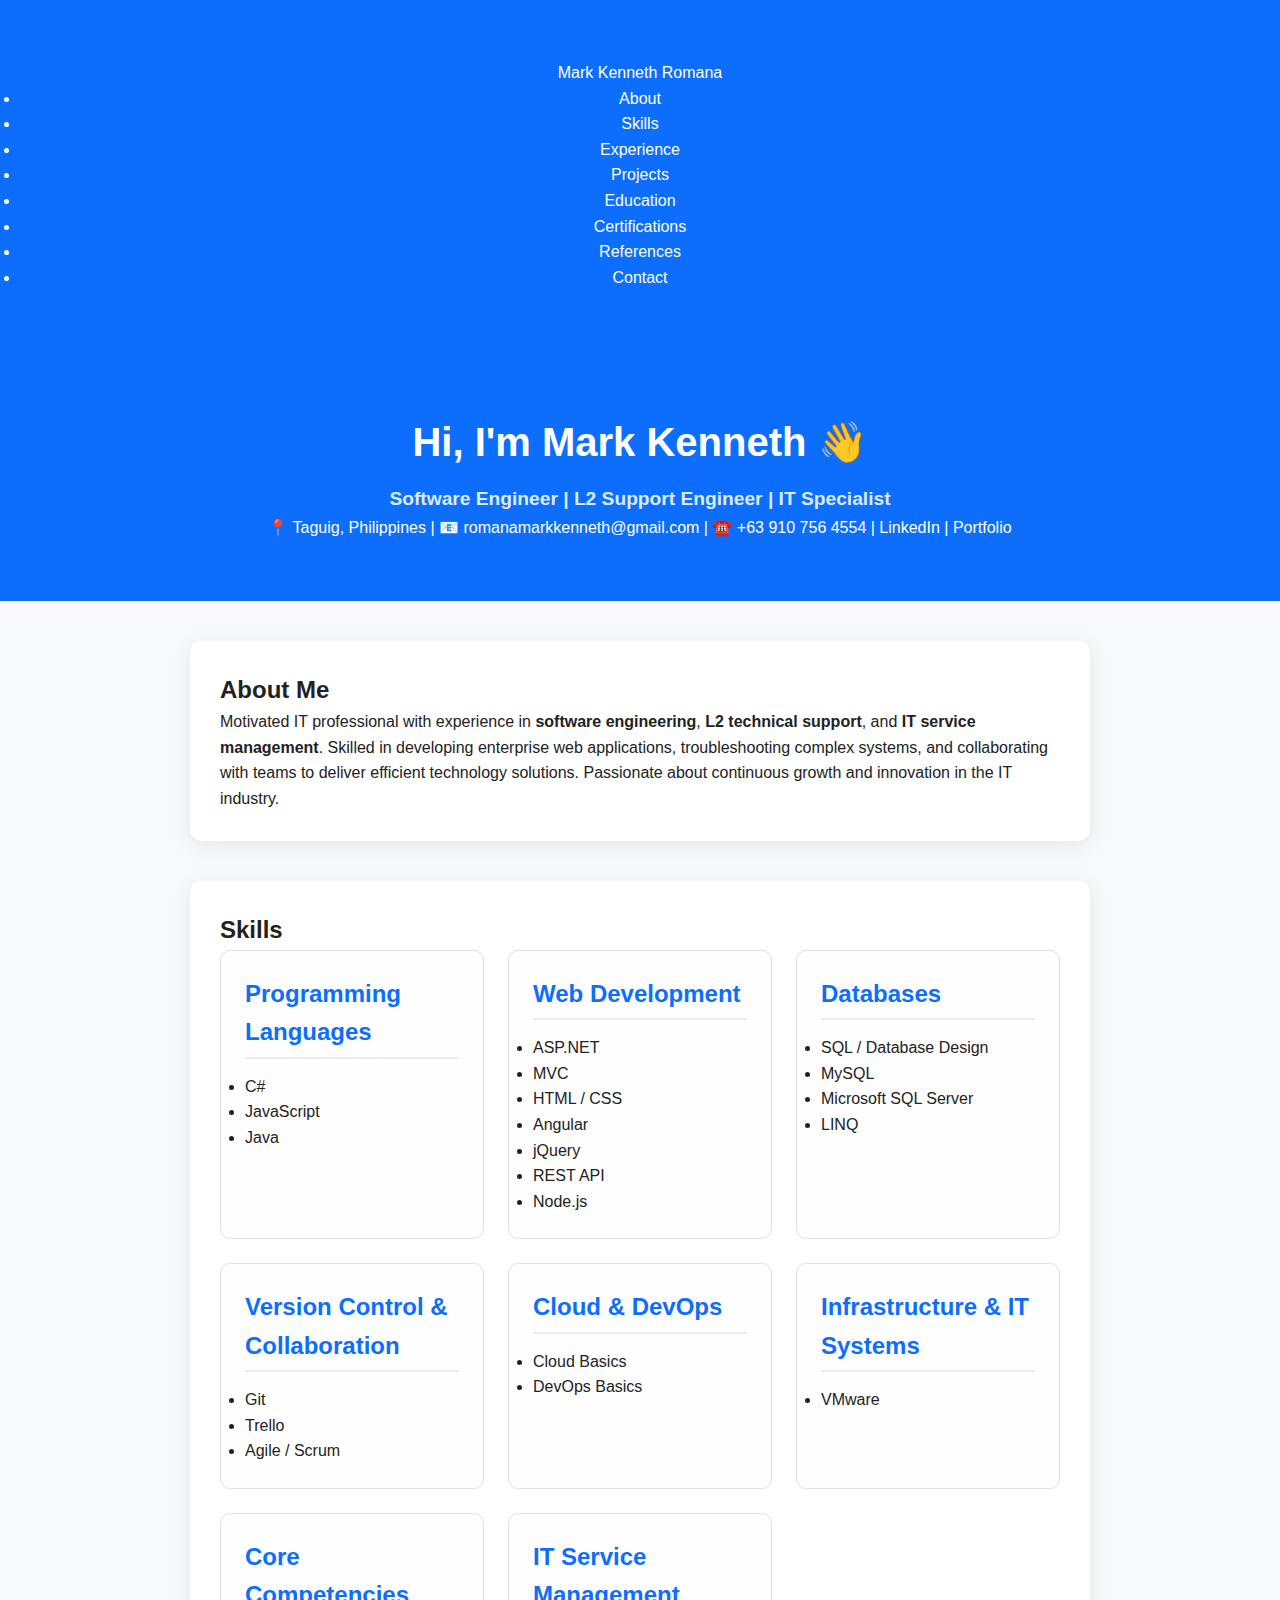
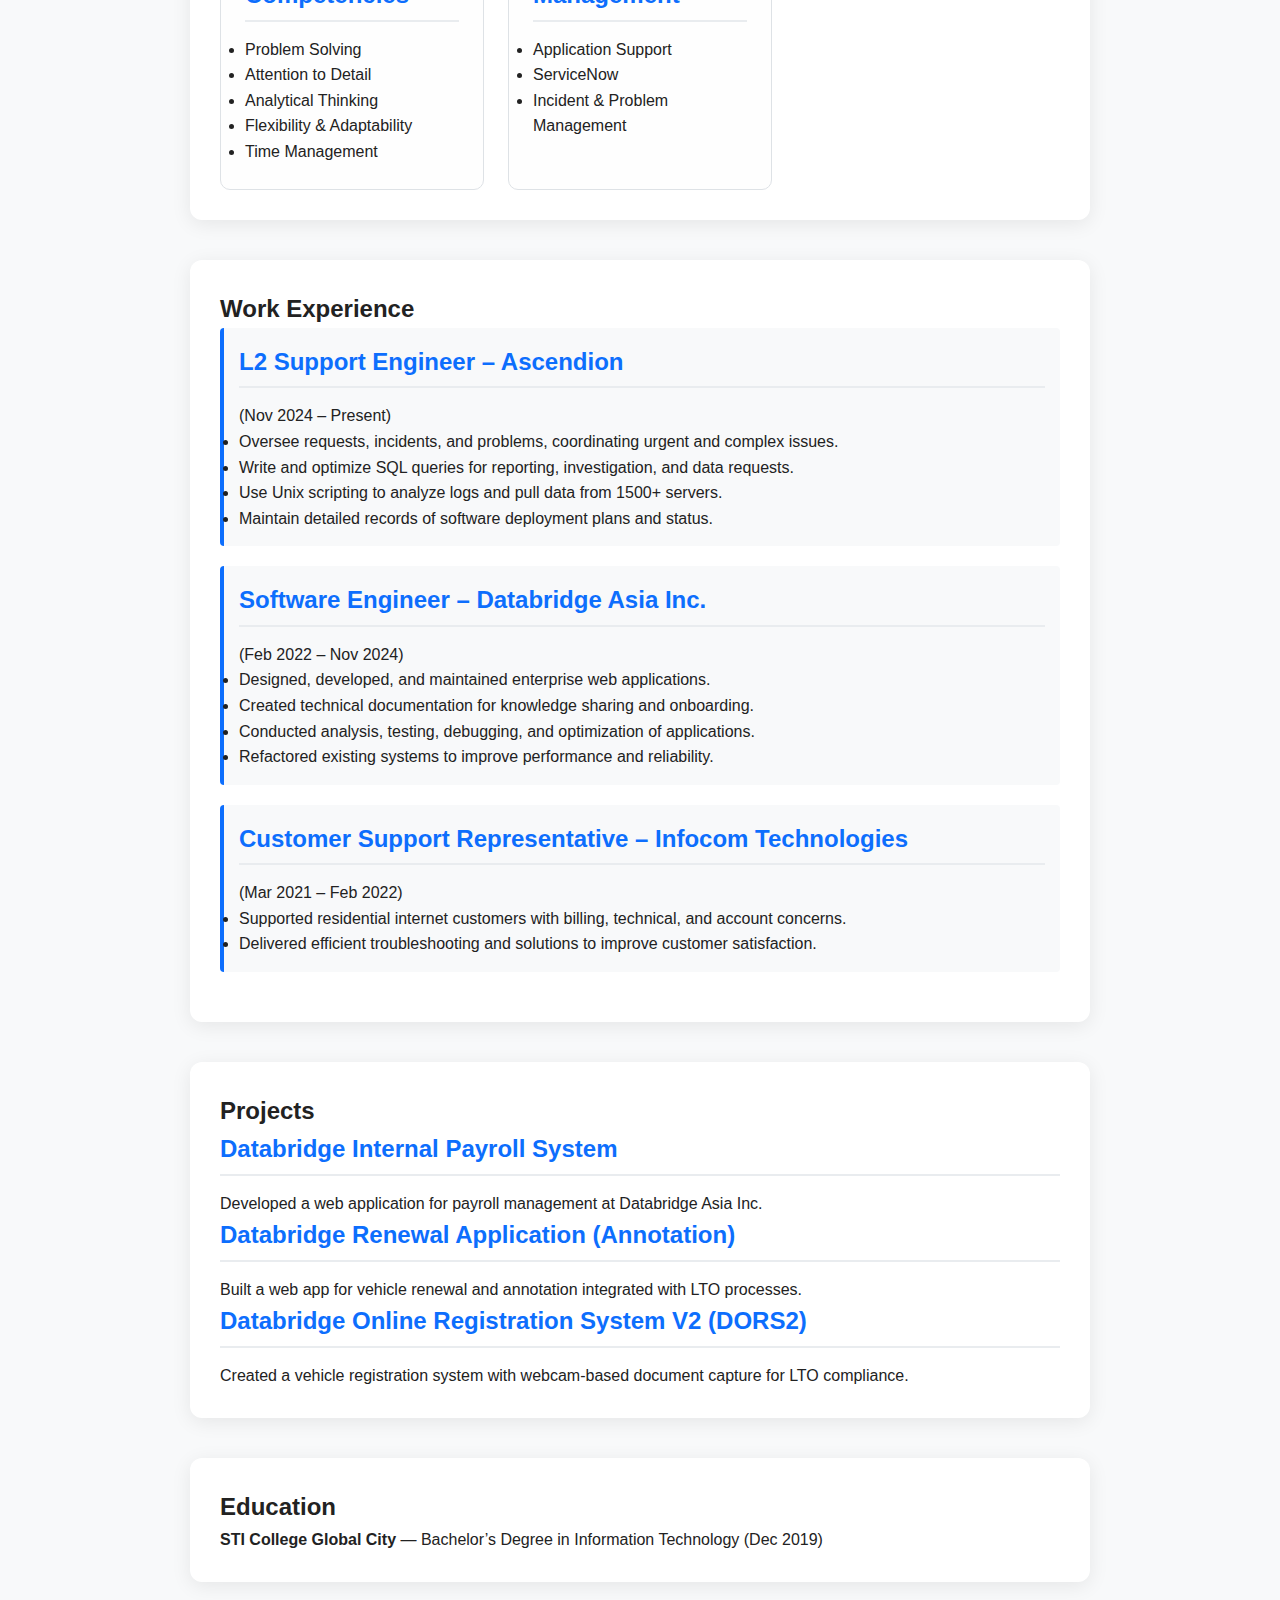
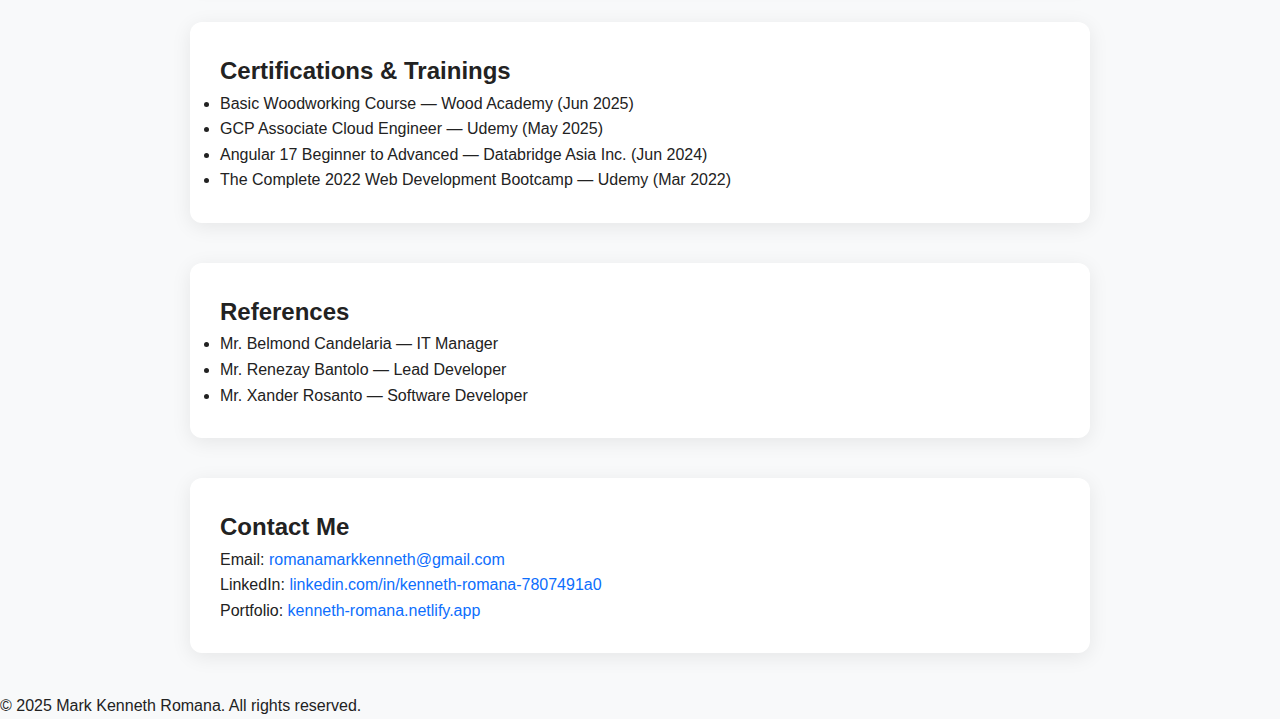
<file: index.html>
<!DOCTYPE html>
<html lang="en">
<head>
  <meta charset="UTF-8">
  <meta name="viewport" content="width=device-width, initial-scale=1.0">
  <meta name="description" content="Mark Kenneth Romana - Software Engineer & L2 Support Engineer with IT expertise.">
  <title>Mark Kenneth Romana - Software Engineer</title>
  <link rel="stylesheet" href="style.css">
  <style>
    /* Override link colors */
    a {
      color: white;
      text-decoration: none;
    }
    a:hover {
      color: #ffcc00; /* highlight on hover */
    }
    .active {
      font-weight: bold;
      border-bottom: 2px solid #ffcc00;
    }
  </style>
</head>
<body>

  <!-- HEADER -->
  <header class="site-header">
    <div class="logo" id="logo">
      Mark Kenneth <span>Romana</span>
    </div>
    <nav class="nav-menu">
      <ul>
        <li><a href="#about">About</a></li>
        <li><a href="#skills">Skills</a></li>
        <li><a href="#experience">Experience</a></li>
        <li><a href="#projects">Projects</a></li>
        <li><a href="#education">Education</a></li>
        <li><a href="#certifications">Certifications</a></li>
        <li><a href="#references">References</a></li>
        <li><a href="#contact">Contact</a></li>
      </ul>
    </nav>
  </header>

  <!-- PROFILE HEADER -->
  <header id="profile-header">
    <h1>Hi, I'm Mark Kenneth <span class="wave">👋</span></h1>
    <h2>Software Engineer | L2 Support Engineer | IT Specialist</h2>
    <p class="contact-info">
      📍 Taguig, Philippines | 📧 
      <a href="mailto:romanamarkkenneth@gmail.com">romanamarkkenneth@gmail.com</a> | ☎️ +63 910 756 4554 | 
      <a href="https://www.linkedin.com/in/kenneth-romana-7807491a0/" target="_blank">LinkedIn</a> | 
      <a href="https://kenneth-romana.netlify.app" target="_blank">Portfolio</a>
    </p>
  </header>

  <!-- ABOUT -->
  <section id="about">
    <h2>About Me</h2>
    <p>
      Motivated IT professional with experience in <b>software engineering</b>, 
      <b>L2 technical support</b>, and <b>IT service management</b>. Skilled in developing enterprise web applications, 
      troubleshooting complex systems, and collaborating with teams to deliver efficient technology solutions. 
      Passionate about continuous growth and innovation in the IT industry.
    </p>
  </section>

  <!-- SKILLS -->
  <section id="skills">
    <h2>Skills</h2>
    <div class="skills-grid">

      <div class="skill-card">
        <h3>Programming Languages</h3>
        <ul>
          <li>C#</li>
          <li>JavaScript</li>
          <li>Java</li>
        </ul>
      </div>

      <div class="skill-card">
        <h3>Web Development</h3>
        <ul>
          <li>ASP.NET</li>
          <li>MVC</li>
          <li>HTML / CSS</li>
          <li>Angular</li>
          <li>jQuery</li>
          <li>REST API</li>
          <li>Node.js</li>
        </ul>
      </div>

      <div class="skill-card">
        <h3>Databases</h3>
        <ul>
          <li>SQL / Database Design</li>
          <li>MySQL</li>
          <li>Microsoft SQL Server</li>
          <li>LINQ</li>
        </ul>
      </div>

      <div class="skill-card">
        <h3>Version Control & Collaboration</h3>
        <ul>
          <li>Git</li>
          <li>Trello</li>
          <li>Agile / Scrum</li>
        </ul>
      </div>

      <div class="skill-card">
        <h3>Cloud & DevOps</h3>
        <ul>
          <li>Cloud Basics</li>
          <li>DevOps Basics</li>
        </ul>
      </div>

      <div class="skill-card">
        <h3>Infrastructure & IT Systems</h3>
        <ul>
          <li>VMware</li>
        </ul>
      </div>

      <div class="skill-card">
        <h3>Core Competencies</h3>
        <ul>
          <li>Problem Solving</li>
          <li>Attention to Detail</li>
          <li>Analytical Thinking</li>
          <li>Flexibility & Adaptability</li>
          <li>Time Management</li>
        </ul>
      </div>

      <div class="skill-card">
        <h3>IT Service Management</h3>
        <ul>
          <li>Application Support</li>
          <li>ServiceNow</li>
          <li>Incident & Problem Management</li>
        </ul>
      </div>

    </div>
  </section>

  <!-- EXPERIENCE -->
  <section id="experience">
    <h2>Work Experience</h2>

    <div class="job">
      <h3>L2 Support Engineer – Ascendion</h3>
      <span>(Nov 2024 – Present)</span>
      <ul>
        <li>Oversee requests, incidents, and problems, coordinating urgent and complex issues.</li>
        <li>Write and optimize SQL queries for reporting, investigation, and data requests.</li>
        <li>Use Unix scripting to analyze logs and pull data from 1500+ servers.</li>
        <li>Maintain detailed records of software deployment plans and status.</li>
      </ul>
    </div>

    <div class="job">
      <h3>Software Engineer – Databridge Asia Inc.</h3>
      <span>(Feb 2022 – Nov 2024)</span>
      <ul>
        <li>Designed, developed, and maintained enterprise web applications.</li>
        <li>Created technical documentation for knowledge sharing and onboarding.</li>
        <li>Conducted analysis, testing, debugging, and optimization of applications.</li>
        <li>Refactored existing systems to improve performance and reliability.</li>
      </ul>
    </div>

    <div class="job">
      <h3>Customer Support Representative – Infocom Technologies</h3>
      <span>(Mar 2021 – Feb 2022)</span>
      <ul>
        <li>Supported residential internet customers with billing, technical, and account concerns.</li>
        <li>Delivered efficient troubleshooting and solutions to improve customer satisfaction.</li>
      </ul>
    </div>
  </section>

  <!-- PROJECTS -->
  <section id="projects">
    <h2>Projects</h2>
    <div class="project">
      <h3>Databridge Internal Payroll System</h3>
      <p>Developed a web application for payroll management at Databridge Asia Inc.</p>
    </div>
    <div class="project">
      <h3>Databridge Renewal Application (Annotation)</h3>
      <p>Built a web app for vehicle renewal and annotation integrated with LTO processes.</p>
    </div>
    <div class="project">
      <h3>Databridge Online Registration System V2 (DORS2)</h3>
      <p>Created a vehicle registration system with webcam-based document capture for LTO compliance.</p>
    </div>
  </section>

  <!-- EDUCATION -->
  <section id="education">
    <h2>Education</h2>
    <p><strong>STI College Global City</strong> — Bachelor’s Degree in Information Technology (Dec 2019)</p>
  </section>

  <!-- CERTIFICATIONS -->
  <section id="certifications">
    <h2>Certifications & Trainings</h2>
    <ul>
      <li>Basic Woodworking Course — Wood Academy (Jun 2025)</li>
      <li>GCP Associate Cloud Engineer — Udemy (May 2025)</li>
      <li>Angular 17 Beginner to Advanced — Databridge Asia Inc. (Jun 2024)</li>
      <li>The Complete 2022 Web Development Bootcamp — Udemy (Mar 2022)</li>
    </ul>
  </section>

  <!-- REFERENCES -->
  <section id="references">
    <h2>References</h2>
    <ul>
      <li>Mr. Belmond Candelaria — IT Manager</li>
      <li>Mr. Renezay Bantolo — Lead Developer</li>
      <li>Mr. Xander Rosanto — Software Developer</li>
    </ul>
  </section>

  <!-- CONTACT -->
  <section id="contact">
    <h2>Contact Me</h2>
    <p>Email: <a href="mailto:romanamarkkenneth@gmail.com">romanamarkkenneth@gmail.com</a></p>
    <p>LinkedIn: <a href="https://www.linkedin.com/in/kenneth-romana-7807491a0/" target="_blank">linkedin.com/in/kenneth-romana-7807491a0</a></p>
    <p>Portfolio: <a href="https://kenneth-romana.netlify.app" target="_blank">kenneth-romana.netlify.app</a></p>
  </section>

  <footer>
    <p>© 2025 Mark Kenneth Romana. All rights reserved.</p>
  </footer>

  <!-- Smooth scroll + nav highlight -->
  <script>
    const sections = document.querySelectorAll("section");
    const navLinks = document.querySelectorAll(".nav-menu a");

    navLinks.forEach(link => {
      link.addEventListener("click", function (e) {
        e.preventDefault();
        const targetId = this.getAttribute("href").substring(1);
        const targetSection = document.getElementById(targetId);

        window.scrollTo({
          top: targetSection.offsetTop - 50,
          behavior: "smooth"
        });
      });
    });

    window.addEventListener("scroll", () => {
      let current = "";
      sections.forEach(section => {
        const sectionTop = section.offsetTop - 60;
        if (scrollY >= sectionTop) {
          current = section.getAttribute("id");
        }
      });

      navLinks.forEach(link => {
        link.classList.remove("active");
        if (link.getAttribute("href") === "#" + current) {
          link.classList.add("active");
        }
      });
    });
  </script>
</body>
</html>
</file>
<file: style.css>
/* ===== Global Reset ===== */
* {
  margin: 0;
  padding: 0;
  box-sizing: border-box;
  font-family: "Segoe UI", Tahoma, Geneva, Verdana, sans-serif;
}

body {
  background-color: #f8f9fa; /* light gray background */
  color: #222; /* professional dark text */
  line-height: 1.6;
}

/* ===== Header ===== */
header {
  text-align: center;
  padding: 60px 20px;
  background: #0d6efd; /* professional blue */
  color: #fff;
}

header h1 {
  font-size: 2.5rem;
  margin-bottom: 10px;
}

header h2 {
  font-size: 1.2rem;
  color: #dbeafe; /* softer blue highlight */
}

/* ===== Sections ===== */
section {
  max-width: 900px;
  margin: 40px auto;
  padding: 30px;
  background: #fff;
  border-radius: 12px;
  box-shadow: 0 4px 20px rgba(0,0,0,0.08);
}

section h3 {
  color: #0d6efd;
  margin-bottom: 15px;
  font-size: 1.5rem;
  border-bottom: 2px solid #e9ecef;
  padding-bottom: 5px;
}

/* ===== Skills Grid ===== */
.skills-grid {
  display: grid;
  grid-template-columns: repeat(auto-fit, minmax(250px, 1fr));
  gap: 1.5rem;
}

.skill-card {
  background: #fefefe;
  padding: 1.5rem;
  border-radius: 10px;
  border: 1px solid #dee2e6;
  transition: transform 0.3s, box-shadow 0.3s;
}

.skill-card:hover {
  transform: translateY(-5px);
  box-shadow: 0 6px 15px rgba(0,0,0,0.1);
}

.skill-card h4 {
  color: #0d6efd;
  margin-bottom: 1rem;
  text-align: center;
}

/* ===== Work Experience ===== */
.job {
  margin-bottom: 20px;
  padding: 15px;
  border-left: 4px solid #0d6efd;
  background: #f8f9fa;
  border-radius: 4px;
}

.job h4 {
  margin-bottom: 8px;
  color: #0d6efd;
}

/* ===== Contact ===== */
#contact a {
  color: #0d6efd;
  text-decoration: none;
}

#contact a:hover {
  text-decoration: underline;
}
</file>
